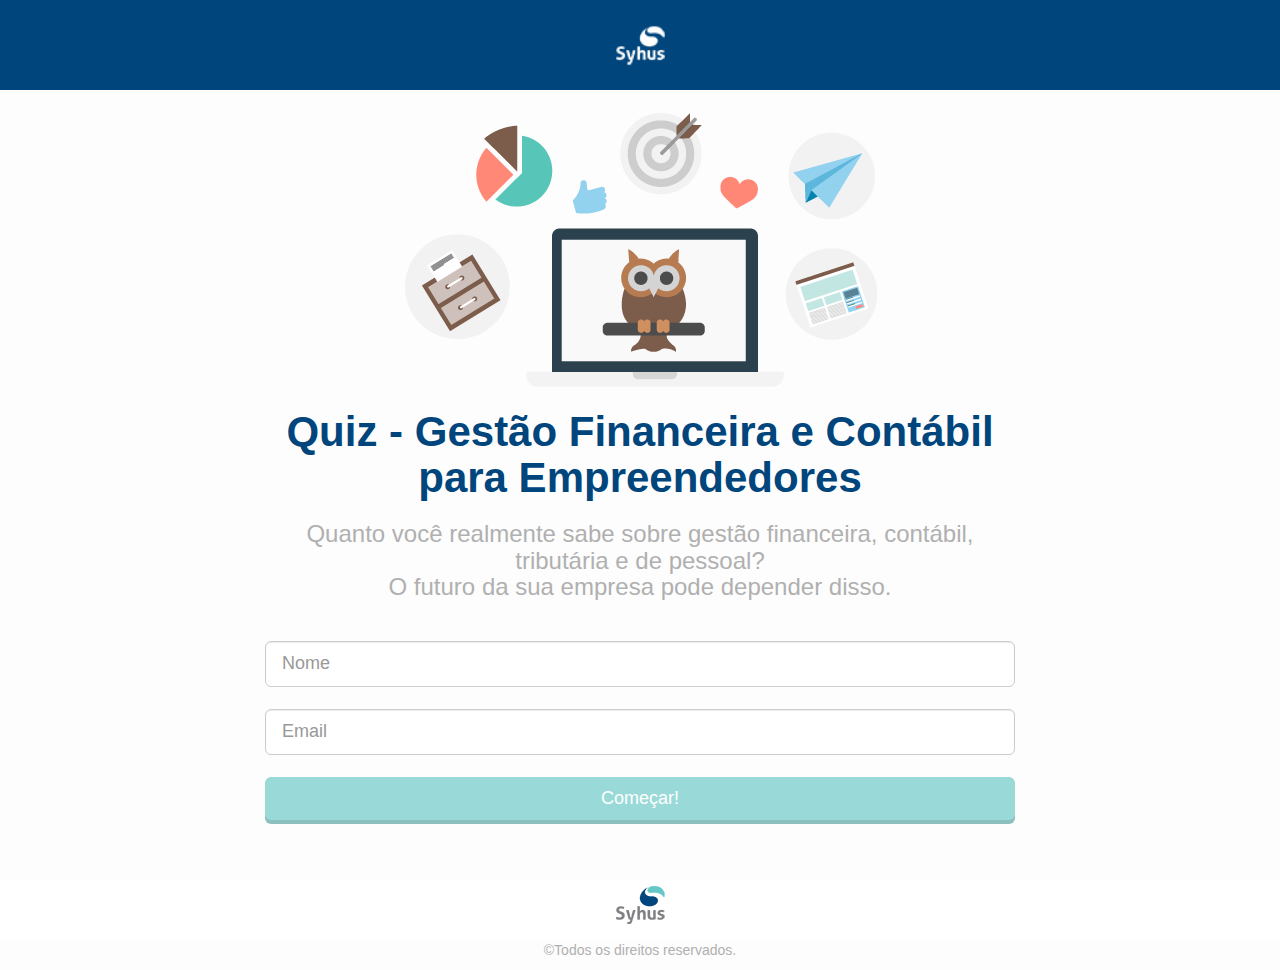
<file: index.html>
<!doctype html>
<html lang="pt-BR">
	<head>
		<link href='http://fonts.googleapis.com/css?family=Open+Sans' rel='stylesheet' type='text/css'>
		<link href="css/third-party/font-awesome.min.css" rel="stylesheet">
		<link href="css/third-party/bootstrap.min.css" rel="stylesheet">
		<link href="css/quizlet.css" rel="stylesheet">

		<title>Quiz Gestão Financeira e Contábil para Empreendedores</title>
		<meta http-equiv="Content-Type" content="text/html; charset=UTF-8">
		<meta charset="utf-8">
		<meta http-equiv="X-UA-Compatible" content="IE=edge">
		<meta name="viewport" content="width=device-width, initial-scale=1, maximum-scale=1, user-scalable=no">

		<meta name="description" content="Quer testar seus conhecimentos? Faça o Quiz" />

		<meta property="og:type" content="website" />
		<meta property="og:title" content="Quiz - Gestão Financeira e Contábil para Empreendedores" />
		<meta property="og:description" content="Descubra como estão seus conhecimentos sobre gestão financeira, contábil, tributária e de pessoal."/>
		<meta property="og:image" content="images/og_image.jpg" />
		<meta property="og:site_name" content="Quiz Gestão Financeira e Contábil para Empreendedores">
		<meta property="og:url" content="http://syhus.github.io/quiz-gestao-empreendedores/">

		<meta name="twitter:card" content="summary_large_image">
		<meta name="twitter:site" content="http://syhus.github.io/quiz-gestao-empreendedores/">
		<meta name="twitter:creator" content="@syhus_oficial">
		<meta name="twitter:title" content="Quiz Gestão Financeira e Contábil para Empreendedores">
		<meta name="twitter:description" content="Quer testar seus conhecimentos? Faça o Quiz!">
		<meta name="twitter:image:src" content="http://syhus.github.io/quiz-gestao-empreendedores/">

	</head>
	<body ng-app="quizlet">
		<div class="wrapper">
			<header>
				<div class="container">
					<h1><img alt="Syhus-contabilidade-para-startups" src="images/logo_syhus_dark.png"></h1>
				</div>
			</header>
			<div class="container about">
				<div class="row">
					<quiz></quiz>
				</div>
			</div>
		</div>
		<footer class="copyright" align="center">
			<div class="container">
				<p><img alt="Syhus-contabilidade-para-startups" src="images/logo_syhus.png"></p>
				<p class="text-center"><span>©Todos os direitos reservados. </span></p>
			</div>
		</footer>
	</body>
	<script src="javascript/third-party/jquery.min.js"></script>
	<script src="javascript/third-party/angular.min.js"></script>
	<script src="javascript/third-party/bootstrap.min.js"></script>
	<script src="javascript/quizlet.js"></script>
	<script src="javascript/questions.js"></script>
  <script src="https://spreadsheets.google.com/feeds/list/1vYOHzr_rxEB_IEheAEO89QJNgI-ntnDEcJjMhwWgh8A/od6/public/basic?hl=en_US&alt=json&callback=parseData"></script>
	<script src="javascript/levels.js"></script>
	<script src="javascript/quiz.js"></script>
	<script>
		window.fbAsyncInit = function() {
			FB.init({
		  	appId      : '',
		  	xfbml      : true,
		  	version    : 'v2.3'
			});
		};

		(function(d, s, id){
			var js, fjs = d.getElementsByTagName(s)[0];
			if (d.getElementById(id)) {return;}
			js = d.createElement(s); js.id = id;
			js.src = "//connect.facebook.net/en_US/sdk.js";
			fjs.parentNode.insertBefore(js, fjs);
		}(document, 'script', 'facebook-jssdk'));

		(function(i,s,o,g,r,a,m){i['GoogleAnalyticsObject']=r;i[r]=i[r]||function(){
			(i[r].q=i[r].q||[]).push(arguments)},i[r].l=1*new Date();a=s.createElement(o),
			m=s.getElementsByTagName(o)[0];a.async=1;a.src=g;m.parentNode.insertBefore(a,m)
		})(window,document,'script','//www.google-analytics.com/analytics.js','ga');

		ga('create', 'UA-69626307-1', 'auto');
		ga('send', 'pageview');

		(function() {
			var _fbq = window._fbq || (window._fbq = []);
			if (!_fbq.loaded) {
				var fbds = document.createElement('script');
				fbds.async = true;
				fbds.src = '//connect.facebook.net/en_US/fbds.js';
				var s = document.getElementsByTagName('script')[0];
				s.parentNode.insertBefore(fbds, s);
				_fbq.loaded = true;
			}
			_fbq.push(['addPixelId', '']);
		})();
		window._fbq = window._fbq || [];
		window._fbq.push(['track', 'PixelInitialized', {}]);
	</script>
	<noscript>
		<img height="1" width="1" alt="" style="display:none" src="https://www.facebook.com/tr?id=&amp;ev=PixelInitialized" />
	</noscript>
</html>
</file>
<file: css/quizlet.css>
* {
  margin: 0;
}

html, body {
  height: 100%;
}

body {
  font-family: "Source Sans Pro",sans-serif;
  background-color: #fdfdfd;
}

h1, h2, h3, h4, h5 {
  font-family: "Source Sans Pro",sans-serif;
}

header {
  background-color: #00457C;
  text-align: center;
  margin-bottom: 20px;
}

header h1 {
  font-size: 16px;
  color: #fff;
  margin: 20px;
}
header h1 img{
  width: 50px;
  height: auto;
}
ul {
  list-style: none;
  padding: 20px 0 10px;
}

ul li {
  font-size: 18px;
  color: #9c9c9c;
  padding: 0px 0 0 25px;
}

.results ul li {
  font-size: 18px;
  color: #9c9c9c;
  line-height: 2em;
  padding: 0;
}

label {
  margin-bottom: 15px;
  font-weight: normal;
}

a {
  color: #65C8C6;
  text-decoration: none;
}

a:hover {
  color: #70c474;
}

hr {
  margin: 30px 0;
}

#startQuiz {
  margin: 20px 0 60px;
}

#question {
  color: #00457C;
}

.intro{
  text-align: center;
}

.intro input {
  margin: 22px 0;
}

.intro h2{
  font-weight: bold;
}
.intro h3 {
  font-size: 24px;
  color: #b0b0b0;
  text-align: center;
  margin-bottom: 40px;
  font-weight: 100;
}

.intro img {
  margin: 0 auto;
}

.inside{
  padding-bottom: 60px;
}

.about h2 {
  color: #00457C;
  font-size: 42px;
  text-align: center;
}

.btn-primary {
  border: none;
  background-color: #65C8C6;
  box-shadow: 0px 4px 0px #50a19f;
}

.btn-primary:hover {
  border: none;
  background-color: #65C8C6;
  box-shadow: 0px 4px 0px #50a19f;
}

.btn-primary:focus {
  border: none;
  background-color: #65C8C6;
  box-shadow: 0px 4px 0px #50a19f;
}

.btn-primary[disabled], .btn-primary[disabled]:hover {
  border: none;
  background-color: #65C8C6;
  box-shadow: 0px 4px 0px #50a19f;
}

input[type=radio], input[type=checkbox] {
  margin: 0 7px 0 -25px;
}

.level {
  font-size: 34px;
}

.results h3 {
  color: #506e84;
}

.results img {
  margin: 30px auto;
  display: block;
}

.advice {
  font-size: 20px;
  color: #b0b0b0;
}

.points {
  font-size: 22px;
  color: #80d284;
}

footer {
    display: block;
    bottom: 0;
    text-align: center;
    margin: auto;
    width: 100%;
    background-color: #fff;
    z-index: 4;
    height: 60px; 
}

footer:after {
  height: 60px;
}

footer img{
  width: 50px;
  height: auto;
}
.copyright p {
  color: #b0b0b0;
}

.progress {
  margin: 30px auto 40px;
}
.progress-bar {
  background-color: #80d284;
}

.wrapper {
  min-height: 100%;
  margin-bottom: -60px; 
  padding-bottom: 60px;
}
.wrapper:after {
  content: "";
  display: block;
}

@media (max-width: 480px) {
  .btn-lg, .btn-group-lg>.btn {
    width: 100%;
    margin: 15px 0 0 0;
  } 
  footer p span{
    display: block;
  }
}
</file>
